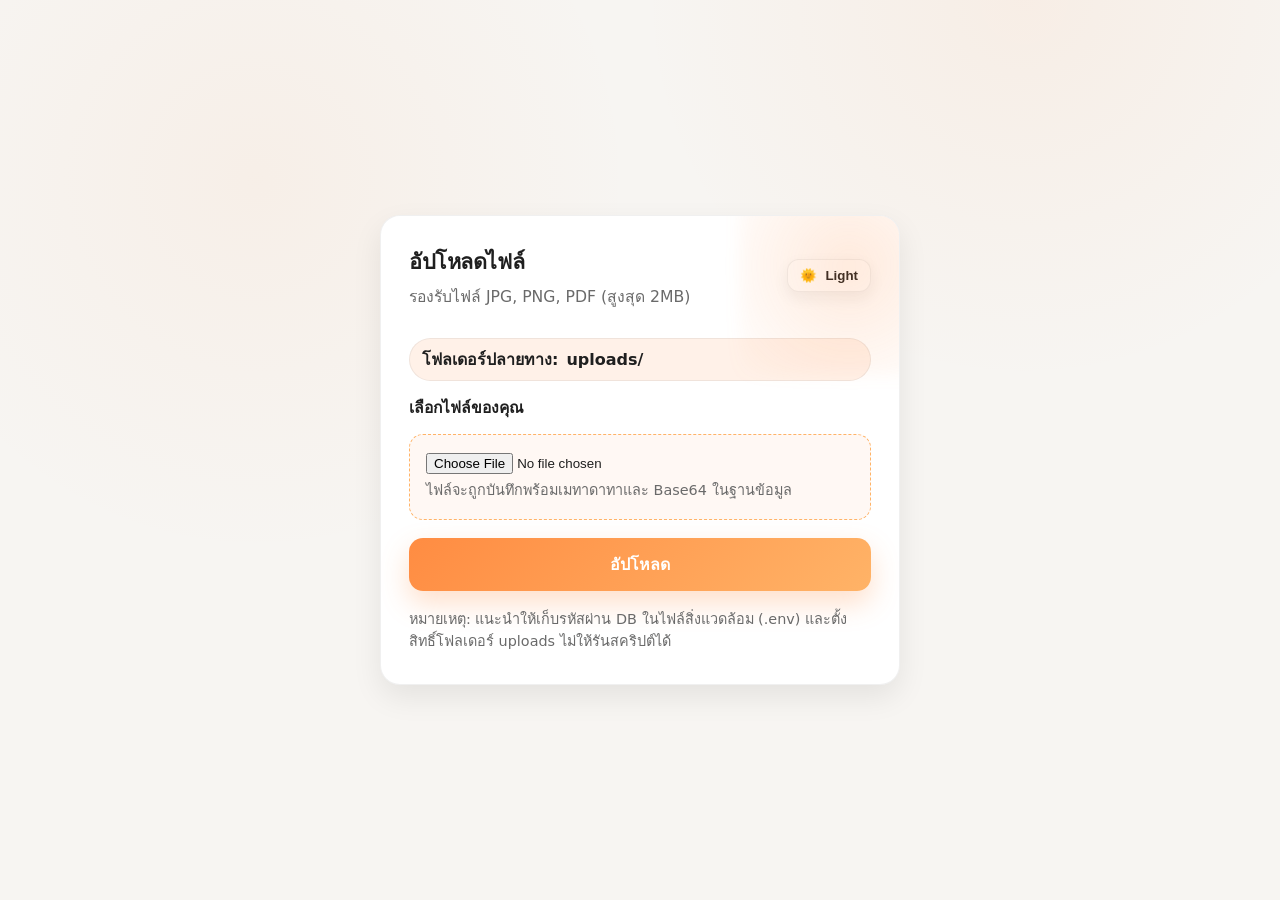
<file: New folder/index.html>
<!doctype html>
<html lang="th">
<head>
  <meta charset="UTF-8" />
  <meta name="viewport" content="width=device-width, initial-scale=1" />
  <title>Upload File</title>
  <style>
    :root {
      --bg: #f7f5f2;
      --card: #ffffff;
      --text: #1f1f1f;
      --muted: #6a6a6a;
      --accent: #ff8c42;
      --accent-2: #ffb367;
      --shadow: 0 12px 30px rgba(0,0,0,0.08);
      --border: rgba(0,0,0,0.06);
      --input-bg: #ffffff;
      --success: #2eaf6a;
    }
    :root.dark {
      --bg: #0f1115;
      --card: #151922;
      --text: #e8ecf4;
      --muted: #9aa4b5;
      --accent: #ff9b4f;
      --accent-2: #ffb86c;
      --shadow: 0 12px 30px rgba(0,0,0,0.45);
      --border: rgba(255,255,255,0.08);
      --input-bg: #111723;
      --success: #35c176;
    }
    * { box-sizing: border-box; }
    body {
      margin: 0;
      min-height: 100vh;
      font-family: "Inter","Prompt",system-ui,-apple-system,BlinkMacSystemFont,"Segoe UI",sans-serif;
      background: radial-gradient(circle at 20% 20%, rgba(255,140,66,0.06), transparent 30%),
                  radial-gradient(circle at 80% 0%, rgba(255,140,66,0.07), transparent 28%),
                  var(--bg);
      color: var(--text);
      display: grid;
      place-items: center;
      padding: 40px 16px;
      transition: background 0.35s ease, color 0.35s ease;
    }
    .card {
      width: min(520px, 92vw);
      background: var(--card);
      border: 1px solid var(--border);
      border-radius: 20px;
      box-shadow: var(--shadow);
      padding: 28px 28px 32px;
      position: relative;
      overflow: hidden;
      backdrop-filter: blur(6px);
      transition: background 0.35s ease, border 0.35s ease, box-shadow 0.35s ease;
    }
    .accent-ring {
      position: absolute;
      width: 220px; height: 220px;
      background: radial-gradient(circle, rgba(255,140,66,0.18), rgba(255,140,66,0));
      top: -60px; right: -60px;
      pointer-events: none;
      filter: blur(8px);
    }
    .header { display: flex; align-items: center; justify-content: space-between; gap: 12px; }
    h1 { margin: 0; font-weight: 700; letter-spacing: -0.02em; font-size: 1.35rem; }
    .muted { color: var(--muted); margin: 6px 0 0; font-size: 0.98rem; line-height: 1.5; }
    .theme-toggle {
      border: 1px solid var(--border);
      background: var(--input-bg);
      color: var(--text);
      padding: 8px 12px;
      border-radius: 12px;
      cursor: pointer;
      font-weight: 600;
      display: inline-flex; align-items: center; gap: 8px;
      transition: transform 0.2s ease, box-shadow 0.2s ease, background 0.35s ease, border 0.35s ease;
      box-shadow: 0 6px 16px rgba(0,0,0,0.06);
    }
    .theme-toggle:hover { transform: translateY(-1px); box-shadow: 0 10px 24px rgba(0,0,0,0.12); }
    form { margin-top: 22px; display: grid; gap: 14px; }
    label { font-weight: 600; font-size: 0.98rem; }
    .file-input {
      position: relative;
      border: 1px dashed var(--accent-2);
      background: color-mix(in srgb, var(--accent) 6%, transparent);
      padding: 18px 16px;
      border-radius: 14px;
      transition: border 0.25s ease, background 0.25s ease, transform 0.15s ease;
    }
    .file-input:hover {
      border-color: var(--accent);
      background: color-mix(in srgb, var(--accent) 10%, transparent);
      transform: translateY(-1px);
    }
    .file-input input[type="file"] { width: 100%; color: var(--text); cursor: pointer; }
    .helper { color: var(--muted); font-size: 0.9rem; margin-top: 4px; }
    button[type="submit"] {
      margin-top: 4px;
      border: none;
      background: linear-gradient(135deg, var(--accent), var(--accent-2));
      color: #fff;
      font-weight: 700;
      padding: 14px 16px;
      border-radius: 14px;
      cursor: pointer;
      font-size: 1rem;
      transition: transform 0.15s ease, box-shadow 0.2s ease, filter 0.2s ease;
      box-shadow: 0 12px 28px rgba(255,140,66,0.28);
    }
    button[type="submit"]:hover { transform: translateY(-1.5px); box-shadow: 0 16px 36px rgba(255,140,66,0.35); filter: brightness(1.03); }
    button[type="submit"]:active { transform: translateY(0); box-shadow: 0 10px 20px rgba(255,140,66,0.32); }
    .badge {
      display: inline-flex; align-items: center; gap: 8px;
      padding: 8px 12px;
      background: color-mix(in srgb, var(--accent) 12%, transparent);
      border-radius: 999px;
      color: var(--text);
      font-weight: 600;
      border: 1px solid var(--border);
      margin-top: 8px;
    }
    .note { font-size: 0.9rem; color: var(--muted); margin-top: 4px; line-height: 1.5; }
    .toast {
      position: fixed; top: 16px; right: 16px;
      padding: 12px 16px;
      border-radius: 12px;
      background: var(--success);
      color: #fff;
      font-weight: 700;
      box-shadow: 0 12px 30px rgba(0,0,0,0.18);
      opacity: 0;
      transform: translateY(-8px);
      transition: opacity 0.25s ease, transform 0.25s ease;
      z-index: 20;
    }
    .toast.show { opacity: 1; transform: translateY(0); }
  </style>
</head>
<body>
  <div class="card">
    <div class="accent-ring"></div>
    <div class="header">
      <div>
        <h1>อัปโหลดไฟล์</h1>
        <p class="muted">รองรับไฟล์ JPG, PNG, PDF (สูงสุด 2MB)</p>
      </div>
      <button class="theme-toggle" id="themeToggle" aria-label="Toggle theme">
        <span id="themeIcon">🌞</span>
        <span id="themeLabel">Light</span>
      </button>
    </div>

    <form action="upload.php" method="post" enctype="multipart/form-data">
      <div class="badge">โฟลเดอร์ปลายทาง: <strong>uploads/</strong></div>

      <label for="file">เลือกไฟล์ของคุณ</label>
      <div class="file-input">
        <input type="file" id="file" name="file" required />
        <div class="helper">ไฟล์จะถูกบันทึกพร้อมเมทาดาทาและ Base64 ในฐานข้อมูล</div>
      </div>

      <button type="submit">อัปโหลด</button>
      <div class="note">หมายเหตุ: แนะนำให้เก็บรหัสผ่าน DB ในไฟล์สิ่งแวดล้อม (.env) และตั้งสิทธิ์โฟลเดอร์ uploads ไม่ให้รันสคริปต์ได้</div>
    </form>
  </div>

  <div class="toast" id="toast">อัปโหลดสำเร็จ!</div>

  <script>
    const root = document.documentElement;
    const toggleBtn = document.getElementById('themeToggle');
    const icon = document.getElementById('themeIcon');
    const label = document.getElementById('themeLabel');
    const toast = document.getElementById('toast');

    // โหลดสถานะธีมจาก localStorage
    const saved = localStorage.getItem('theme');
    if (saved === 'dark') {
      root.classList.add('dark');
      icon.textContent = '🌙';
      label.textContent = 'Dark';
    }

    toggleBtn.addEventListener('click', () => {
      const isDark = root.classList.toggle('dark');
      icon.textContent = isDark ? '🌙' : '🌞';
      label.textContent = isDark ? 'Dark' : 'Light';
      localStorage.setItem('theme', isDark ? 'dark' : 'light');
    });

    // แสดง toast เมื่อมีพารามิเตอร์ success=1
    const params = new URLSearchParams(window.location.search);
    if (params.get('success') === '1') {
      toast.classList.add('show');
      setTimeout(() => toast.classList.remove('show'), 3000);
      // เคลียร์ query string เพื่อไม่ให้ toast แสดงซ้ำเมื่อ refresh
      window.history.replaceState({}, '', window.location.pathname);
    }
  </script>
</body>
</html>
</file>
